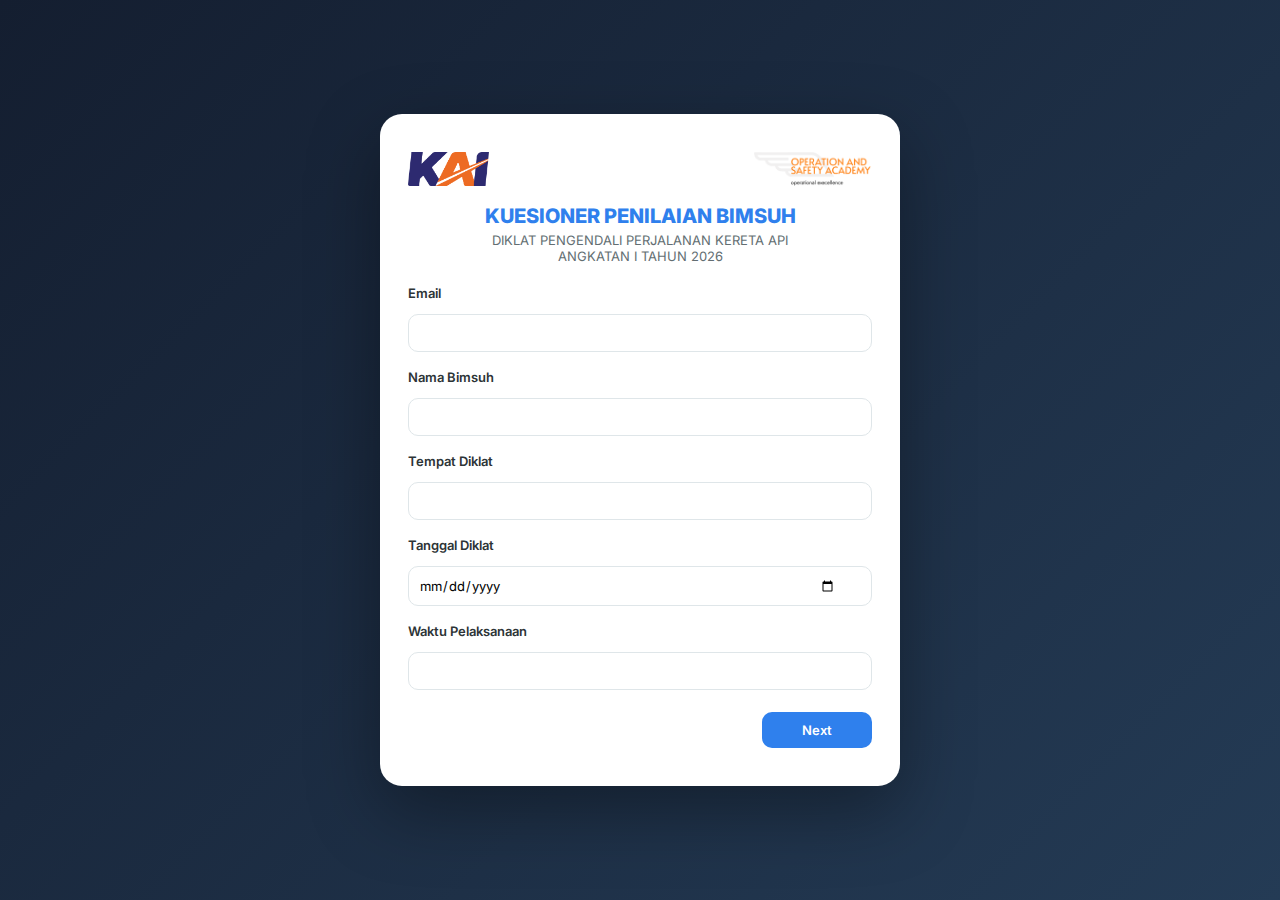
<file: index.html>
<!DOCTYPE html>
<html lang="id">
<head>
<meta charset="UTF-8">
<title>Data Peserta</title>
<meta name="viewport" content="width=device-width, initial-scale=1.0">

<link rel="stylesheet" href="style.css">
<link href="https://fonts.googleapis.com/css2?family=Inter:wght@400;600;700;800&display=swap" rel="stylesheet">
</head>

<body>

<div class="container">

    <div class="card">
        <!-- LOGO -->
        <div class="logo-area">
            <img src="assets/kai.png">
            <img src="assets/operation.png">
        </div>
        <!-- JUDUL RESMI -->
        <div class="header">
            <h1>KUESIONER PENILAIAN BIMSUH</h1>
            <p>DIKLAT PENGENDALI PERJALANAN KERETA API<br>
            ANGKATAN I TAHUN 2026</p>
        </div>
        <!-- FORM -->
<div class="field">
    <label>Email</label>

    <div class="input-group">
        <input type="email" id="email">
        <span class="icon"></span>
    </div>
</div>

<div class="field">
    <label>Nama Bimsuh</label>

    <div class="input-group">
        <input type="text" id="bimsuh">
        <span class="icon"></span>
    </div>
</div>

<div class="field">
    <label>Tempat Diklat</label>

    <div class="input-group">
        <input type="text" id="tempat">
        <span class="icon"></span>
    </div>
</div>

<div class="field">
    <label>Tanggal Diklat</label>

    <div class="input-group">
        <input type="date" id="tanggal">
        <span class="icon"></span>
    </div>
</div>

<div class="field">
    <label>Waktu Pelaksanaan</label>

    <div class="input-group">
        <input type="text" id="waktu">
        <span class="icon"></span>
    </div>
</div>


        <!-- BUTTON -->
        <div class="nav">
            <button onclick="nextPage()">Next</button>
        </div>

        <div id="errorMsg"></div>

    </div>

</div>

<script src="script.js"></script>
</body>
</html>
</file>
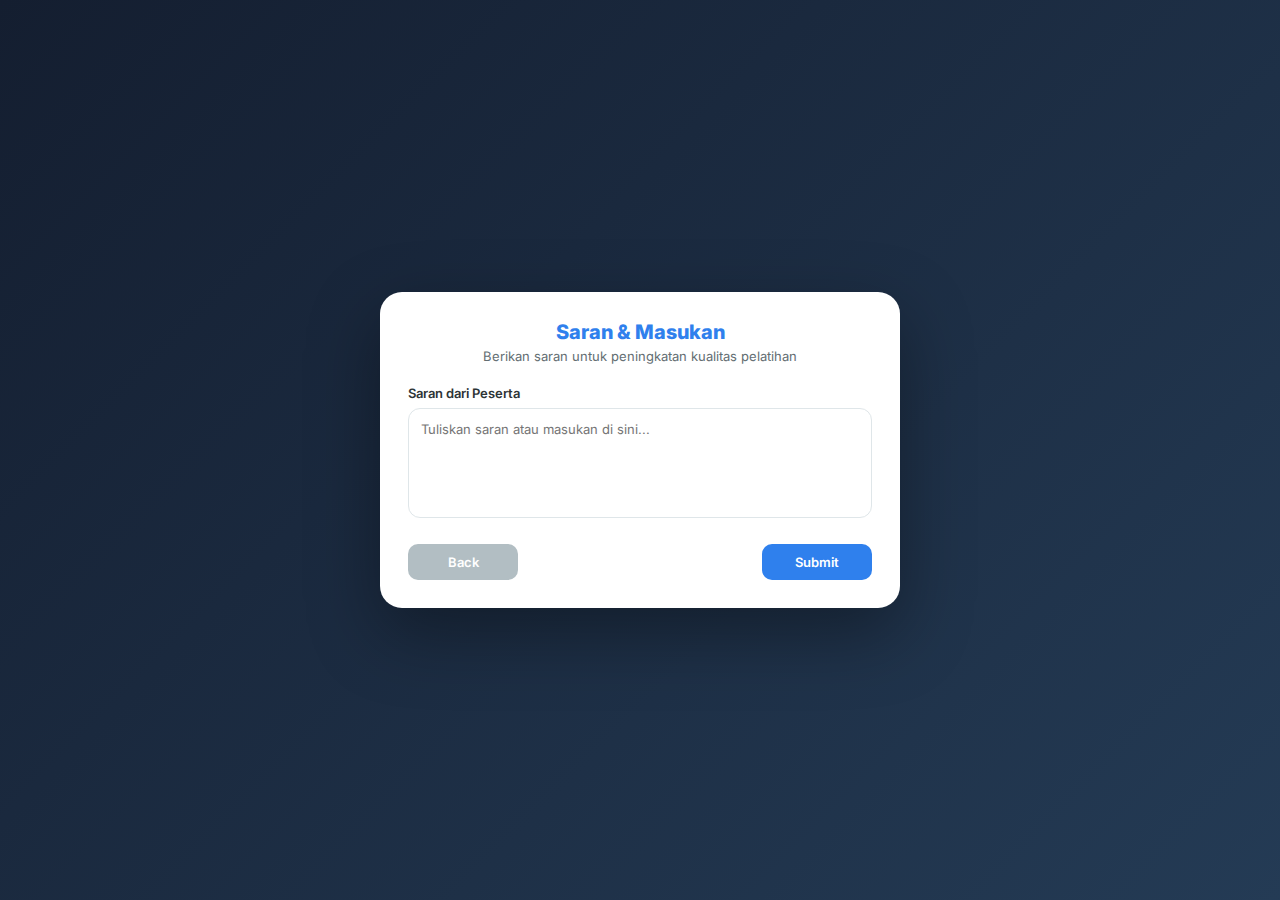
<file: saran.html>
<!DOCTYPE html>
<html lang="id">
<head>
<meta charset="UTF-8">
<title>Saran Peserta</title>
<meta name="viewport" content="width=device-width, initial-scale=1.0">

<link rel="stylesheet" href="style.css">
<link href="https://fonts.googleapis.com/css2?family=Inter:wght@400;600;700;800&display=swap" rel="stylesheet">
</head>

<body>

<div class="container">

    <div class="card">

        <div class="header">
            <h1>Saran & Masukan</h1>
            <p>Berikan saran untuk peningkatan kualitas pelatihan</p>
        </div>

        <div class="field">
            <label>Saran dari Peserta</label>

            <textarea id="saran" placeholder="Tuliskan saran atau masukan di sini..."></textarea>
        </div>

        <div class="soal-nav nav">
            <button id="backBtn">Back</button>
            <button id="submitBtn">Submit</button>
        </div>

        <div id="successMsg"></div>

    </div>

</div>

<script src="script.js"></script>
</body>
</html>
</file>
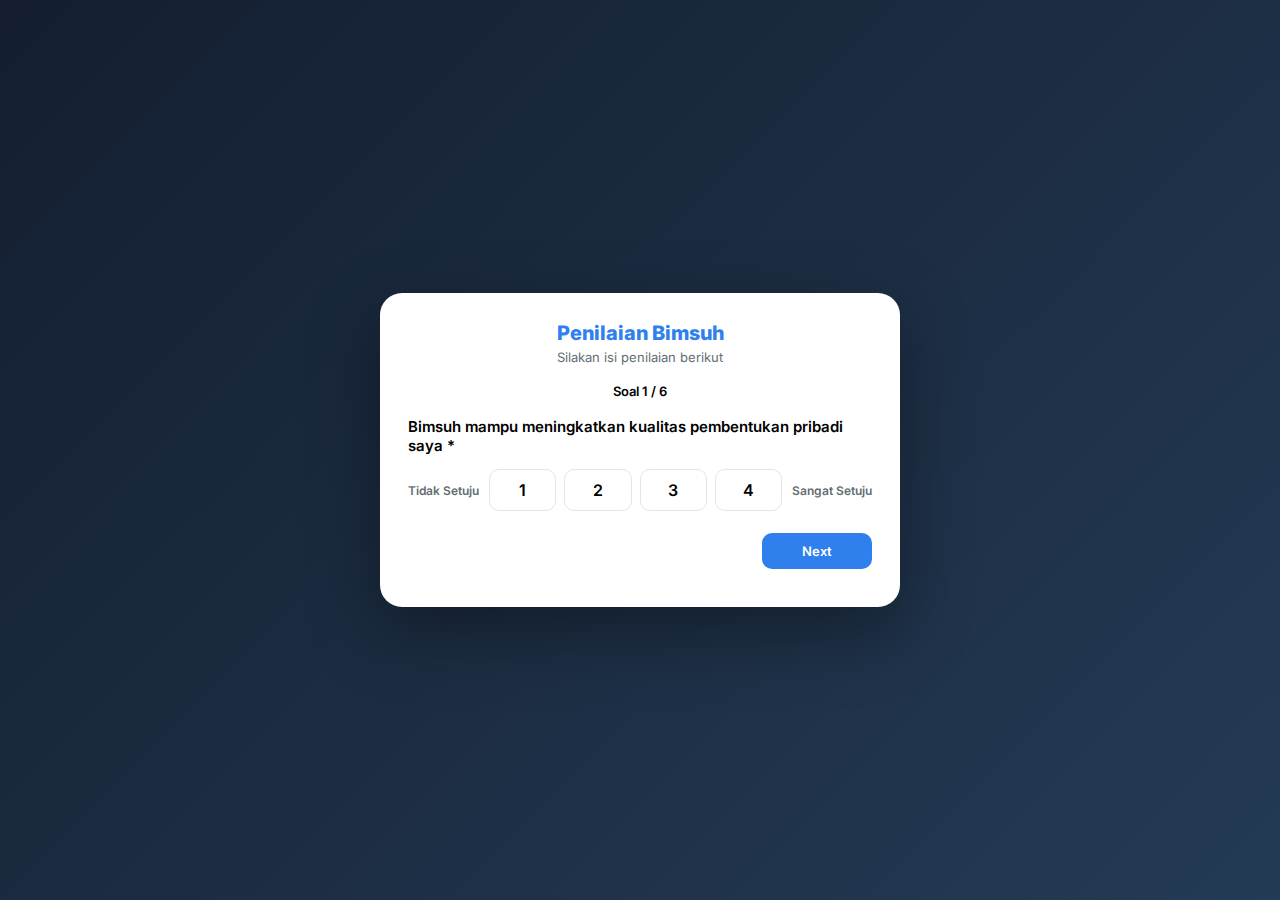
<file: soal.html>
<!DOCTYPE html>
<html lang="id">
<head>
<meta charset="UTF-8">
<title>Penilaian Bimsuh</title>
<meta name="viewport" content="width=device-width, initial-scale=1.0">

<link rel="stylesheet" href="style.css">
<link href="https://fonts.googleapis.com/css2?family=Inter:wght@400;600;700;800&display=swap" rel="stylesheet">
</head>

<body>

<div class="container">
    <div class="card">

        <div class="header">
            <h1>Penilaian Bimsuh</h1>
            <p>Silakan isi penilaian berikut</p>
        </div>

        <div class="progress">
            Soal <span id="nomorSoal">1</span> / 6
        </div>

        <!-- SOAL 1 -->
        <div class="soal active">
            <p>Bimsuh mampu meningkatkan kualitas pembentukan pribadi saya *</p>

            <div class="scale-wrapper">
                <span class="scale-label">Tidak Setuju</span>

                <div class="scale">
                    <input type="radio" name="q1" id="q1-1" value="1"><label for="q1-1">1</label>
                    <input type="radio" name="q1" id="q1-2" value="2"><label for="q1-2">2</label>
                    <input type="radio" name="q1" id="q1-3" value="3"><label for="q1-3">3</label>
                    <input type="radio" name="q1" id="q1-4" value="4"><label for="q1-4">4</label>
                </div>

                <span class="scale-label">Sangat Setuju</span>
            </div>
        </div>

        <!-- SOAL 2 -->
        <div class="soal">
            <p>Metode yang diberlakukan bimsuh sangat efektif *</p>

            <div class="scale-wrapper">
                <span class="scale-label">Tidak Setuju</span>

                <div class="scale">
                    <input type="radio" name="q2" id="q2-1" value="1"><label for="q2-1">1</label>
                    <input type="radio" name="q2" id="q2-2" value="2"><label for="q2-2">2</label>
                    <input type="radio" name="q2" id="q2-3" value="3"><label for="q2-3">3</label>
                    <input type="radio" name="q2" id="q2-4" value="4"><label for="q2-4">4</label>
                </div>

                <span class="scale-label">Sangat Setuju</span>
            </div>
        </div>

        <!-- SOAL 3 -->
        <div class="soal">
            <p>Saya tidak merasa keberatan dengan metode dimaksud *</p>

            <div class="scale-wrapper">
                <span class="scale-label">Tidak Setuju</span>

                <div class="scale">
                    <input type="radio" name="q3" id="q3-1" value="1"><label for="q3-1">1</label>
                    <input type="radio" name="q3" id="q3-2" value="2"><label for="q3-2">2</label>
                    <input type="radio" name="q3" id="q3-3" value="3"><label for="q3-3">3</label>
                    <input type="radio" name="q3" id="q3-4" value="4"><label for="q3-4">4</label>
                </div>

                <span class="scale-label">Sangat Setuju</span>
            </div>
        </div>

        <!-- SOAL 4 -->
        <div class="soal">
            <p>Kedisiplinan yang diterapkan bimsuh bermanfaat *</p>

            <div class="scale-wrapper">
                <span class="scale-label">Tidak Setuju</span>

                <div class="scale">
                    <input type="radio" name="q4" id="q4-1" value="1"><label for="q4-1">1</label>
                    <input type="radio" name="q4" id="q4-2" value="2"><label for="q4-2">2</label>
                    <input type="radio" name="q4" id="q4-3" value="3"><label for="q4-3">3</label>
                    <input type="radio" name="q4" id="q4-4" value="4"><label for="q4-4">4</label>
                </div>

                <span class="scale-label">Sangat Setuju</span>
            </div>
        </div>

        <!-- SOAL 5 -->
        <div class="soal">
            <p>Nilai pembelajaran yang diberikan bimsuh sesuai *</p>

            <div class="scale-wrapper">
                <span class="scale-label">Tidak Setuju</span>

                <div class="scale">
                    <input type="radio" name="q5" id="q5-1" value="1"><label for="q5-1">1</label>
                    <input type="radio" name="q5" id="q5-2" value="2"><label for="q5-2">2</label>
                    <input type="radio" name="q5" id="q5-3" value="3"><label for="q5-3">3</label>
                    <input type="radio" name="q5" id="q5-4" value="4"><label for="q5-4">4</label>
                </div>

                <span class="scale-label">Sangat Setuju</span>
            </div>
        </div>

        <!-- SOAL 6 -->
        <div class="soal">
            <p>Peranan bimsuh pada pelatihan sangatlah penting *</p>

            <div class="scale-wrapper">
                <span class="scale-label">Tidak Setuju</span>

                <div class="scale">
                    <input type="radio" name="q6" id="q6-1" value="1"><label for="q6-1">1</label>
                    <input type="radio" name="q6" id="q6-2" value="2"><label for="q6-2">2</label>
                    <input type="radio" name="q6" id="q6-3" value="3"><label for="q6-3">3</label>
                    <input type="radio" name="q6" id="q6-4" value="4"><label for="q6-4">4</label>
                </div>

                <span class="scale-label">Sangat Setuju</span>
            </div>
        </div>

        <!-- NAV -->
<div class="nav soal-nav">
    <button id="backBtn">Back</button>
    <button id="nextBtn">Next</button>
</div>


        <div id="errorMsg"></div>

    </div>
</div>

<script src="script.js"></script>
</body>
</html>
</file>
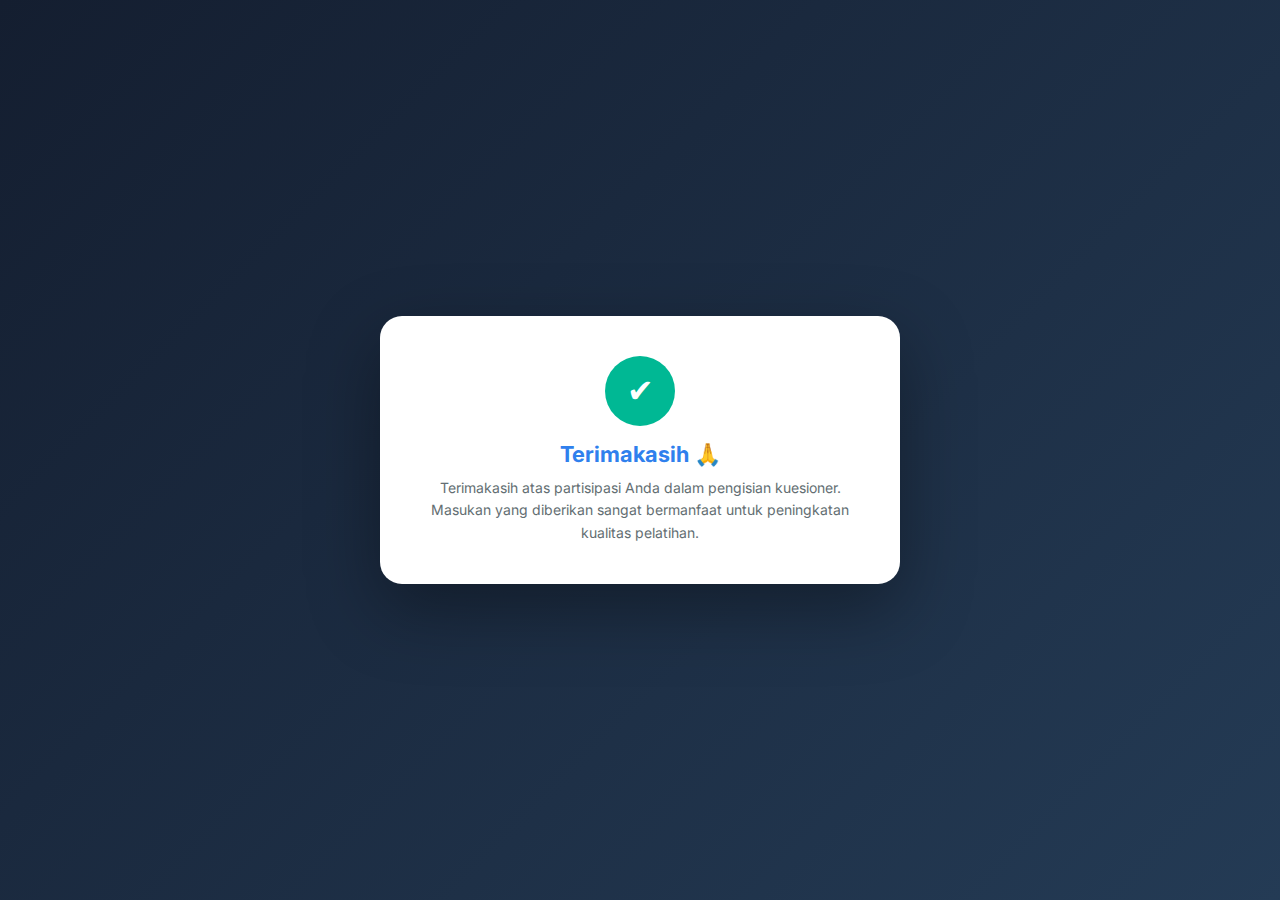
<file: thanks.html>
<!DOCTYPE html>
<html lang="id">
<head>
<meta charset="UTF-8">
<title>Terimakasih</title>
<meta name="viewport" content="width=device-width, initial-scale=1.0">

<link rel="stylesheet" href="style.css">
<link href="https://fonts.googleapis.com/css2?family=Inter:wght@400;600;700;800&display=swap" rel="stylesheet">
</head>

<body>

<div class="container">
    <div class="card success-card">

        <div class="success-icon">✔</div>

        <h1>Terimakasih 🙏</h1>

        <p>
            Terimakasih atas partisipasi Anda dalam pengisian kuesioner.<br>
            Masukan yang diberikan sangat bermanfaat untuk peningkatan kualitas pelatihan.
        </p>

    </div>
</div>

</body>
</html>
</file>
<file: style.css>
*{
    margin:0;
    padding:0;
    box-sizing:border-box;
    font-family:'Inter', sans-serif;
}

/* BACKGROUND */
body{
    height:100vh;
    background:linear-gradient(135deg, #141e30, #243b55);
    display:flex;
    align-items:center;
    justify-content:center;
}

/* CONTAINER */
.container{
    width:100%;
    padding:20px;
}

/* CARD */
.card{
    background:white;
    border-radius:22px;
    padding:28px;
    box-shadow:0 25px 70px rgba(0,0,0,0.35);
    animation:fadeIn 0.3s ease;

    max-width:520px;   /* 🔥 KUNCI PROPORSI */
    margin:auto;
}

@keyframes fadeIn{
    from{opacity:0; transform:translateY(8px);}
    to{opacity:1; transform:translateY(0);}
}

/* HEADER */
.header{
    text-align:center;
    margin-bottom:18px;
}

.header h1{
    font-size:20px;
    font-weight:800;
    color:#2f80ed;
}

.header p{
    margin-top:4px;
    font-size:13px;
    color:#636e72;
}

/* LOGO */
.logo-area{
    display:flex;
    justify-content:space-between;
    align-items:center;
    margin:10px 0 18px;
}

.logo-area img{
    height:34px;
    width:auto;
    object-fit:contain;
}

/* FIELD */
.field{
    margin-top:14px;
}

.field label{
    font-size:13px;
    font-weight:600;
    color:#2d3436;
}

/* INPUT */
input{
    width:100%;
    margin-top:6px;
    padding:10px;
    border-radius:10px;
    border:1px solid #dfe6e9;
    font-size:13px;
    transition:0.2s;
}

input:focus{
    outline:none;
    border-color:#2f80ed;
    box-shadow:0 0 0 3px rgba(47,128,237,0.12);
}

/* INPUT GROUP */
.input-group{
    position:relative;
    margin-top:6px;
}

.input-group input{
    padding-right:35px;
}

/* ICON */
.icon{
    position:absolute;
    right:10px;
    top:50%;
    transform:translateY(-50%);
    font-size:16px;
    font-weight:bold;
}

.input-group.valid .icon{
    color:#00b894;
}

.input-group.valid .icon::after{
    content:"✔";
}

.input-group.invalid .icon{
    color:#d63031;
}

.input-group.invalid .icon::after{
    content:"✖";
}

/* PROGRESS */
.progress{
    text-align:center;
    font-size:13px;
    font-weight:600;
    margin:6px 0 18px;
}

/* SOAL */
.soal{
    display:none;
    animation:fade 0.25s ease;
}

.soal.active{
    display:block;
}

@keyframes fade{
    from{opacity:0; transform:translateX(6px);}
    to{opacity:1; transform:translateX(0);}
}

.soal p{
    font-size:15px;
    font-weight:600;
    margin-bottom:14px;
}

/* SCALE WRAPPER */
.scale-wrapper{
    display:flex;
    align-items:center;
    gap:10px;
}

/* SCALE LABEL */
.scale-label{
    font-size:12px;
    font-weight:600;
    color:#636e72;
    white-space:nowrap;
}

/* SCALE */
.scale{
    flex:1;
    display:flex;
    gap:8px;
}

/* RADIO */
.scale input{
    display:none;
}

/* SCALE BUTTON */
.scale label{
    flex:1;
    padding:10px;
    border-radius:10px;
    border:1px solid #dfe6e9;
    text-align:center;
    cursor:pointer;
    font-weight:600;
    transition:0.2s;
    background:white;
}

/* SELECTED */
.scale input:checked + label{
    background:#2f80ed;
    color:white;
    border-color:#2f80ed;
    transform:scale(1.05);
}

/* NAV */
.nav{
    margin-top:22px;
    display:flex;
    justify-content:flex-end;   /* 🔥 DEFAULT → kanan */
    align-items:center;
}
.nav.soal-nav{
    justify-content:space-between;   /* 🔥 khusus halaman soal */
}


button{
    padding:10px 22px;
    border:none;
    border-radius:10px;
    background:#2f80ed;
    color:white;
    font-size:13px;
    font-weight:600;
    cursor:pointer;
    transition:0.2s;

    min-width:110px;
}

#backBtn{
    background:#b2bec3;
}


button:hover{
    transform:translateY(-1px);
    box-shadow:0 8px 18px rgba(47,128,237,0.35);
}

#backBtn{
    background:#b2bec3;
}

/* ERROR */
#errorMsg{
    margin-top:10px;
    text-align:center;
    color:red;
    font-size:13px;
    font-weight:600;
}

/* TEXTAREA */
textarea{
    width:100%;
    margin-top:6px;
    padding:12px;
    border-radius:12px;
    border:1px solid #dfe6e9;
    font-size:13px;
    resize:none;
    min-height:110px;
}

textarea:focus{
    outline:none;
    border-color:#2f80ed;
    box-shadow:0 0 0 3px rgba(47,128,237,0.12);
}

/* SUCCESS PAGE */
.success-card{
    text-align:center;
    padding:40px 30px;
}

.success-icon{
    width:70px;
    height:70px;
    background:#00b894;
    color:white;
    border-radius:50%;
    display:flex;
    align-items:center;
    justify-content:center;
    font-size:32px;
    margin:0 auto 15px;
    animation:pop 0.4s ease;
}

@keyframes pop{
    from{transform:scale(0.6); opacity:0;}
    to{transform:scale(1); opacity:1;}
}

.success-card h1{
    font-size:22px;
    color:#2f80ed;
    margin-bottom:10px;
}

.success-card p{
    font-size:14px;
    color:#636e72;
    line-height:1.6;
}

/* RESPONSIVE */
@media(max-width:768px){

    .card{
        max-width:95%;
    }

    .scale-wrapper{
        flex-direction:column;
        align-items:flex-start;
    }

    .scale{
        width:100%;
    }
}
</file>
